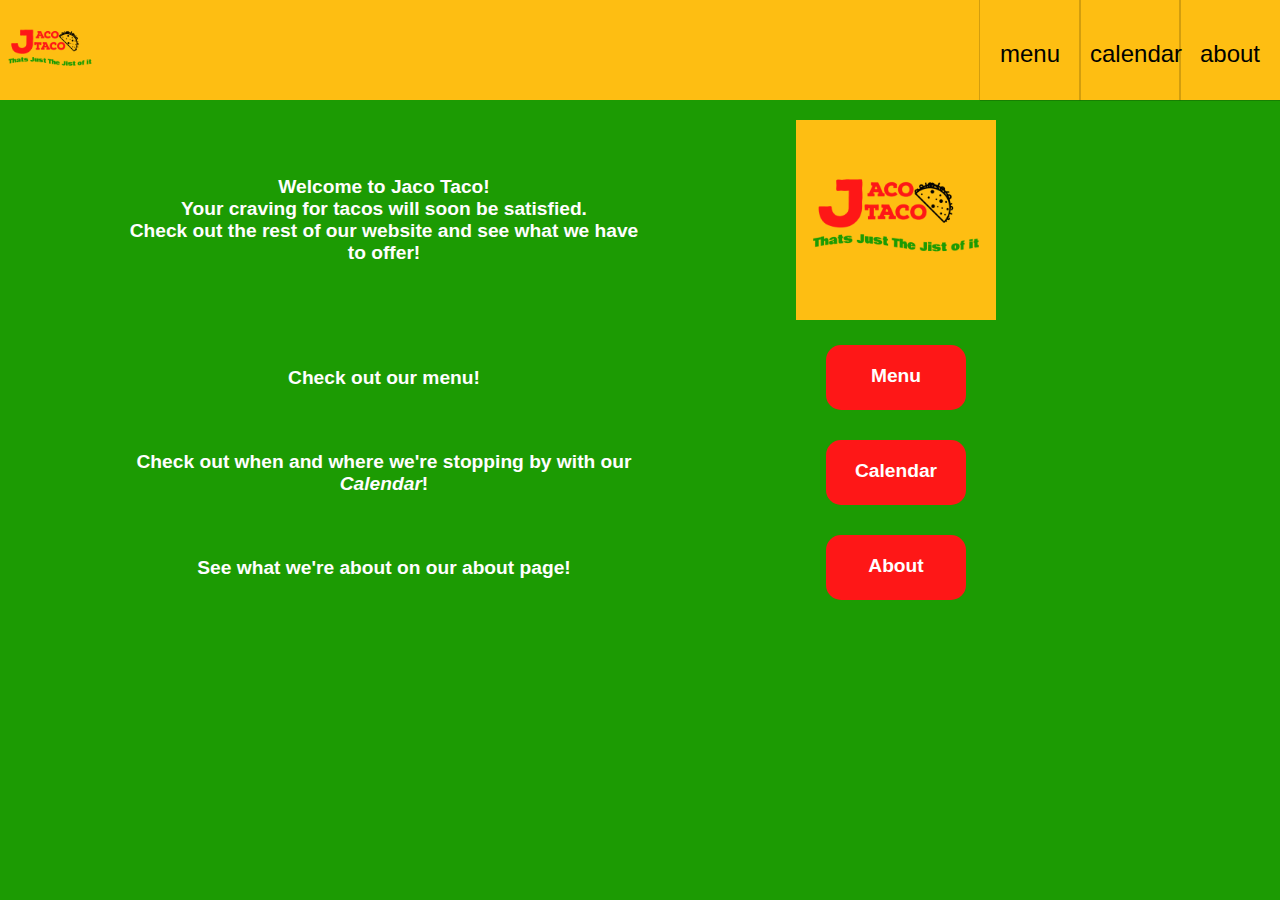
<file: index.html>
<!DOCTYPE html>
<html lang="en">
    <head>
        <meta charset="UTF-8">
        <meta http-equiv="X-UA-Compatible" content="IE=edge">
        <meta name="viewport" content="width=device-width, initial-scale=1.0">
        <title>Jaco Tacos</title>
        <link rel="icon" href="https://www.tacobueno.com/assets/food/tacos/Taco_Crispy_Beef_990x725.jpg">
        <link rel="stylesheet" href="resources/style.css">
    </head>
    <body>
        <div id="navbar">
            <a id="logo" href="index.html"><img src="../resources/images/Jaco Taco-1.png"/></a>
            <ul id="navlinks">
                <li><a href="menu.html"><p>menu</p></a></li>
                <!--<li><a href="map.html"><p>map</p></a></li>-->
                <li><a href="calendar.html"><p>calendar</p></a></li>
                <li><a href="about.html"><p>about</p></a></li>
            </ul>
        </div>
        <div class="wrapper">
            <div class="double">
                <p>Welcome to Jaco Taco!<br>Your craving for tacos will soon be satisfied.<br>Check out the rest of our website and see what we have to offer!</p>
                <img src="resources/images/Jaco Taco-1.png">
            </div>
            <div class="double">
                <p>Check out our menu!</p>
                <a href="menu.html">Menu</a>
            </div>
            <div class="double">
                <p>Check out when and where we're stopping by with our <i>Calendar</i>!</p>
                <div class="buttons">
                    <!--<a href="map.html">Map</a>-->
                    <a href="calendar.html">Calendar</a>
                </div>
            </div>
            <div class="double">
                <p>See what we're about on our about page!</p>
                <a href="about.html">About</a>
            </div>
        </div>
    </body>
</html>
</file>
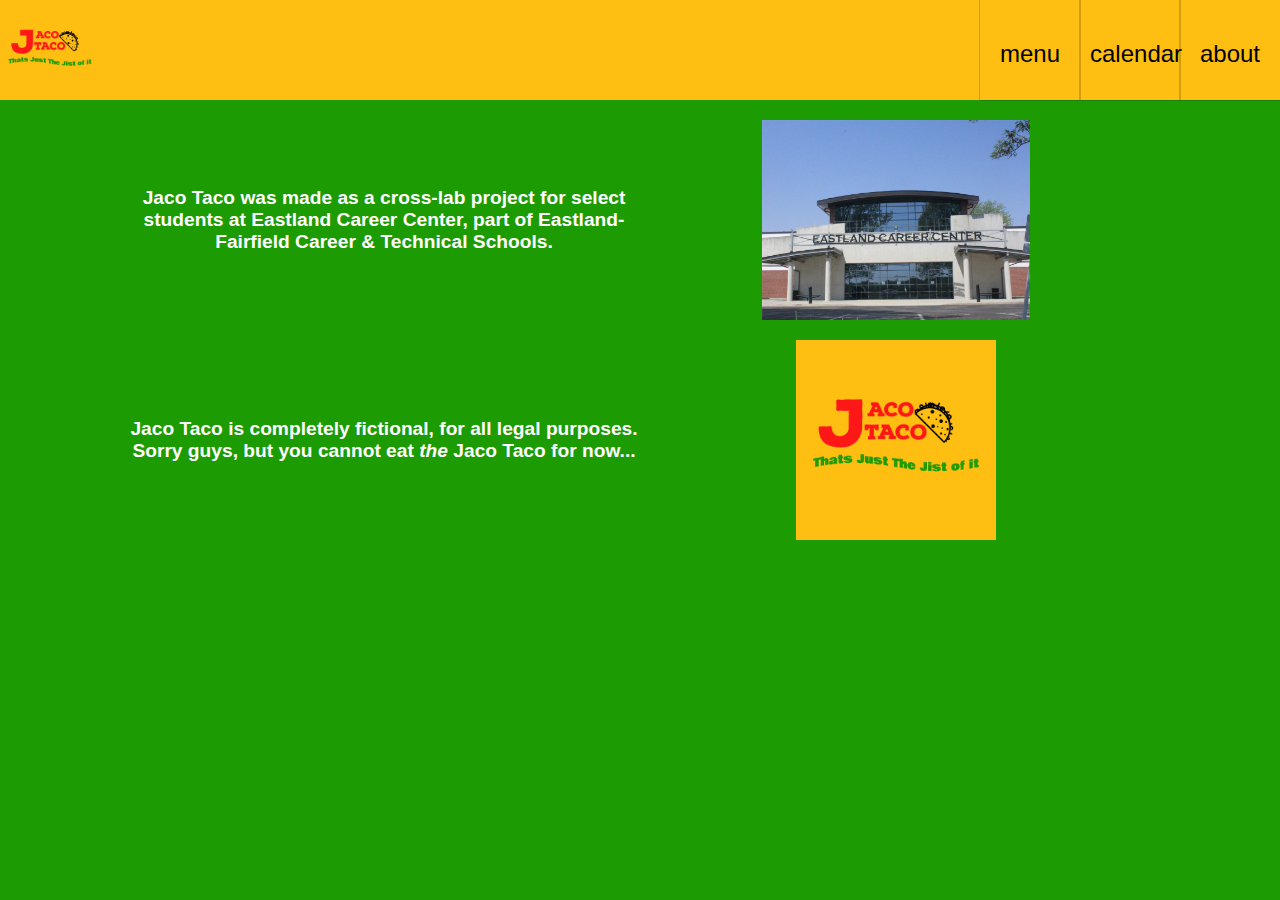
<file: about.html>
<!DOCTYPE html>
<html lang="en">
    <head>
        <meta charset="UTF-8">
        <meta http-equiv="X-UA-Compatible" content="IE=edge">
        <meta name="viewport" content="width=device-width, initial-scale=1.0">
        <title>Jaco Tacos</title>
        <link rel="stylesheet" href="resources/style.css">
        <link rel="icon" href="https://www.tacobueno.com/assets/food/tacos/Taco_Crispy_Beef_990x725.jpg">
    </head>
    <body>
        <div id="navbar">
            <a id="logo" href="index.html"><img src="../resources/images/Jaco Taco-1.png"/></a>
            <ul id="navlinks">
                <li><a href="menu.html"><p>menu</p></a></li>
                <!--<li><a href="map.html"><p>map</p></a></li>-->
                <li><a href="calendar.html"><p>calendar</p></a></li>
                <li><a href="about.html"><p>about</p></a></li>
            </ul>
        </div>
        <div class="wrapper">
            <div class="double">
                <p>Jaco Taco was made as a cross-lab project for select students at Eastland Career Center, part of Eastland-Fairfield Career & Technical Schools.</p>
                <img src="resources/images/the-mage.jfif" alt="Photo of Eastland Career Center"/>
            </div>
            <div class="double">
                <p>Jaco Taco is completely fictional, for all legal purposes. Sorry guys, but you cannot eat <i>the</i> Jaco Taco for now...</p>
                <img src="resources/images/Jaco Taco-1.png" alt="logo"/>
            </div>
        </div>
    </body>
</html>
</file>
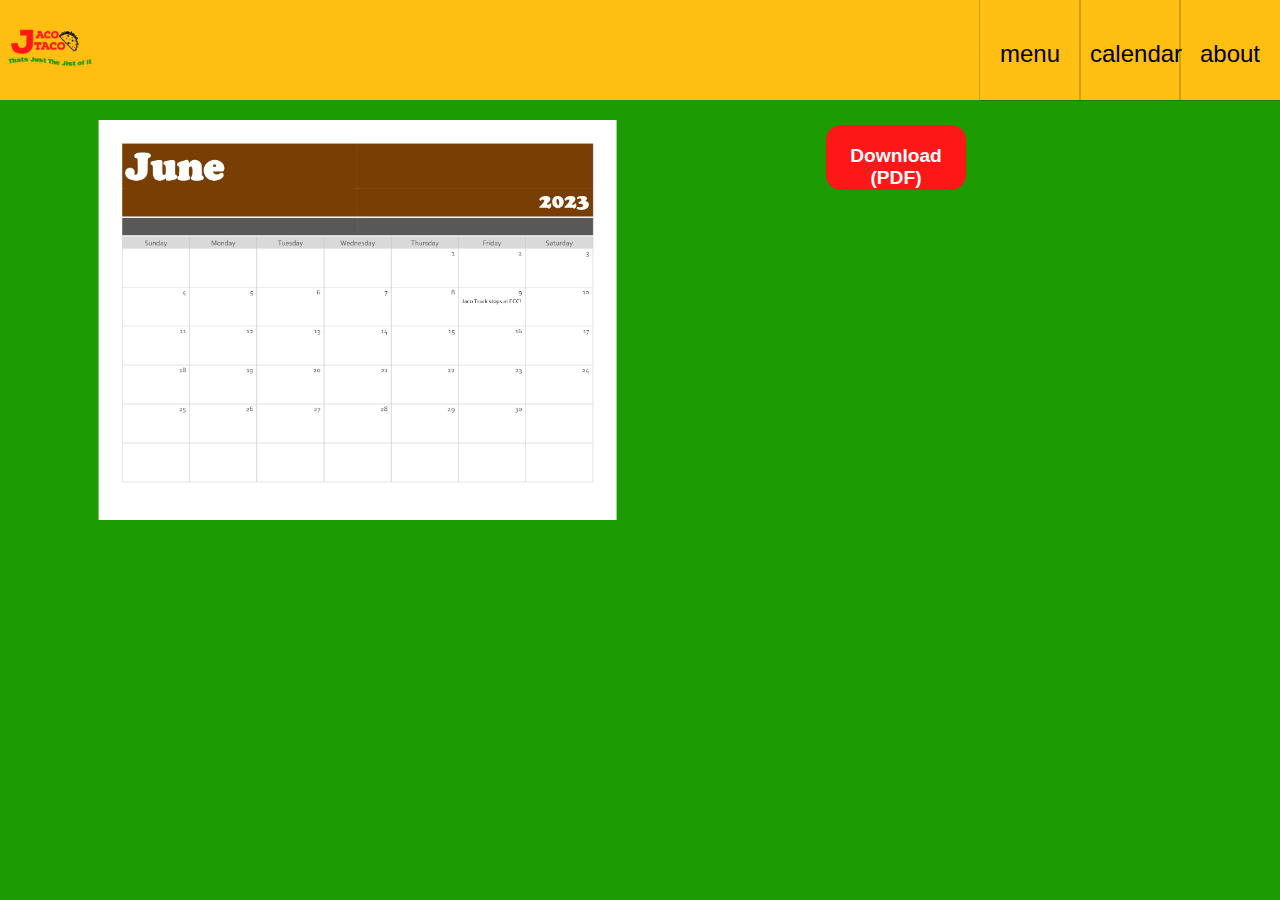
<file: calendar.html>
<!DOCTYPE html>
<html lang="en">
    <head>
        <meta charset="UTF-8">
        <meta http-equiv="X-UA-Compatible" content="IE=edge">
        <meta name="viewport" content="width=device-width, initial-scale=1.0">
        <title>Jaco Tacos</title>
        <link rel="stylesheet" href="resources/style.css">
        <link rel="icon" href="https://www.tacobueno.com/assets/food/tacos/Taco_Crispy_Beef_990x725.jpg">
    </head>
    <body>
        <div id="navbar">
            <a id="logo" href="index.html"><img src="../resources/images/Jaco Taco-1.png"/></a>
            <ul id="navlinks">
                <li><a href="menu.html"><p>menu</p></a></li>
                <!--<li><a href="map.html"><p>map</p></a></li>-->
                <li><a href="calendar.html"><p>calendar</p></a></li>
                <li><a href="about.html"><p>about</p></a></li>
            </ul>
        </div>
        <div class="wrapper">
            <div class="double">
                <img id="cal" src="resources/images/jaco_calendar.jpg" alt="calendar"/>
                <a href="resources/images/jaco_calendar.pdf" download>Download (PDF)</a>
            </div>
        </div>
    </body>
</html>
</file>
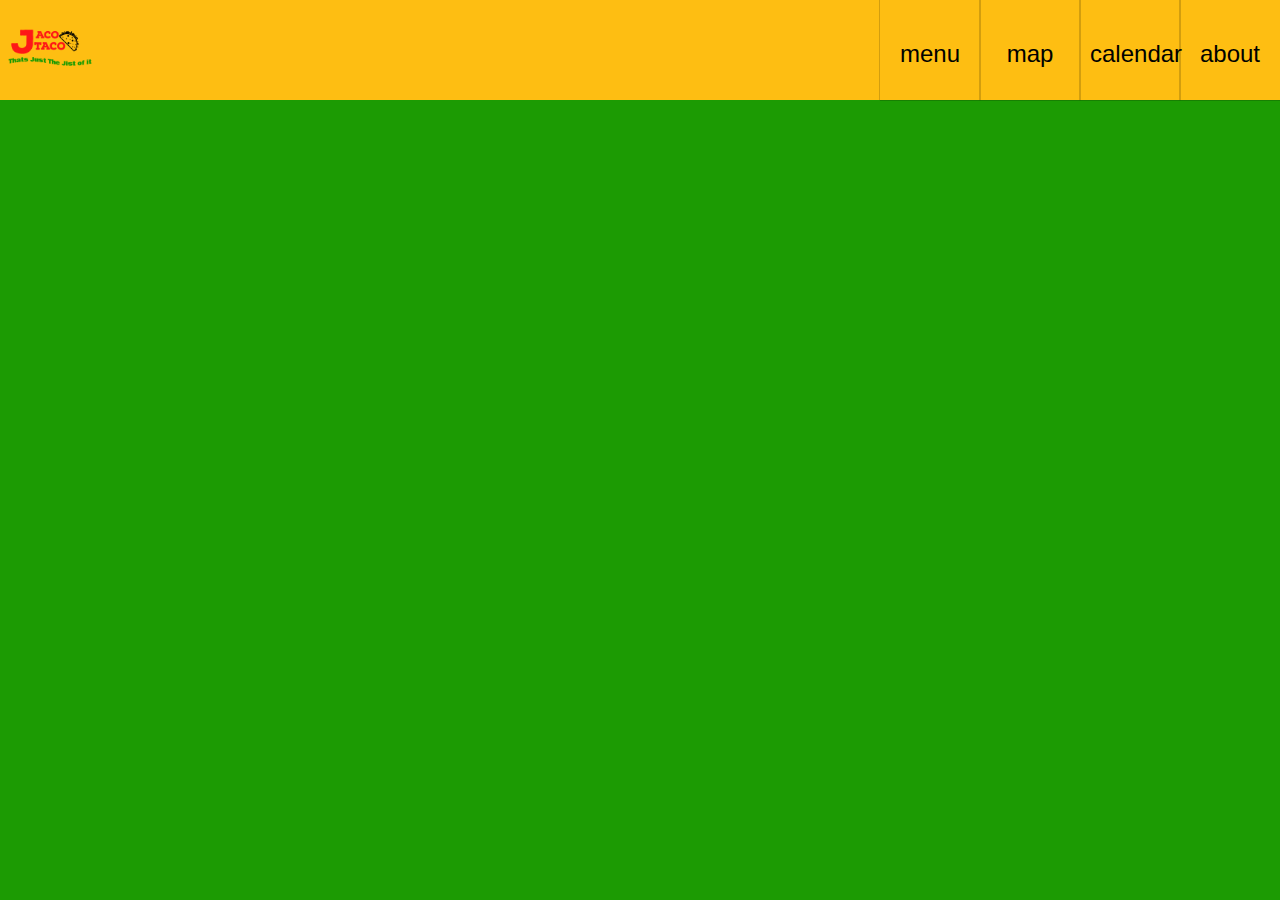
<file: map.html>
<!DOCTYPE html>
<html lang="en">
    <head>
        <meta charset="UTF-8">
        <meta http-equiv="X-UA-Compatible" content="IE=edge">
        <meta name="viewport" content="width=device-width, initial-scale=1.0">
        <title>Jaco Tacos</title>
        <link rel="stylesheet" href="resources/style.css">
        <link rel="icon" href="https://www.tacobueno.com/assets/food/tacos/Taco_Crispy_Beef_990x725.jpg">
    </head>
    <body>
        <div id="navbar">
            <a id="logo" href="index.html"><img src="../resources/images/Jaco Taco-1.png"/></a>
            <ul id="navlinks">
                <li><a href="menu.html"><p>menu</p></a></li>
                <li><a href="map.html"><p>map</p></a></li>
                <li><a href="calendar.html"><p>calendar</p></a></li>
                <li><a href="about.html"><p>about</p></a></li>
            </ul>
        </div>
        <div class="wrapper">

        </div>
    </body>
</html>
</file>
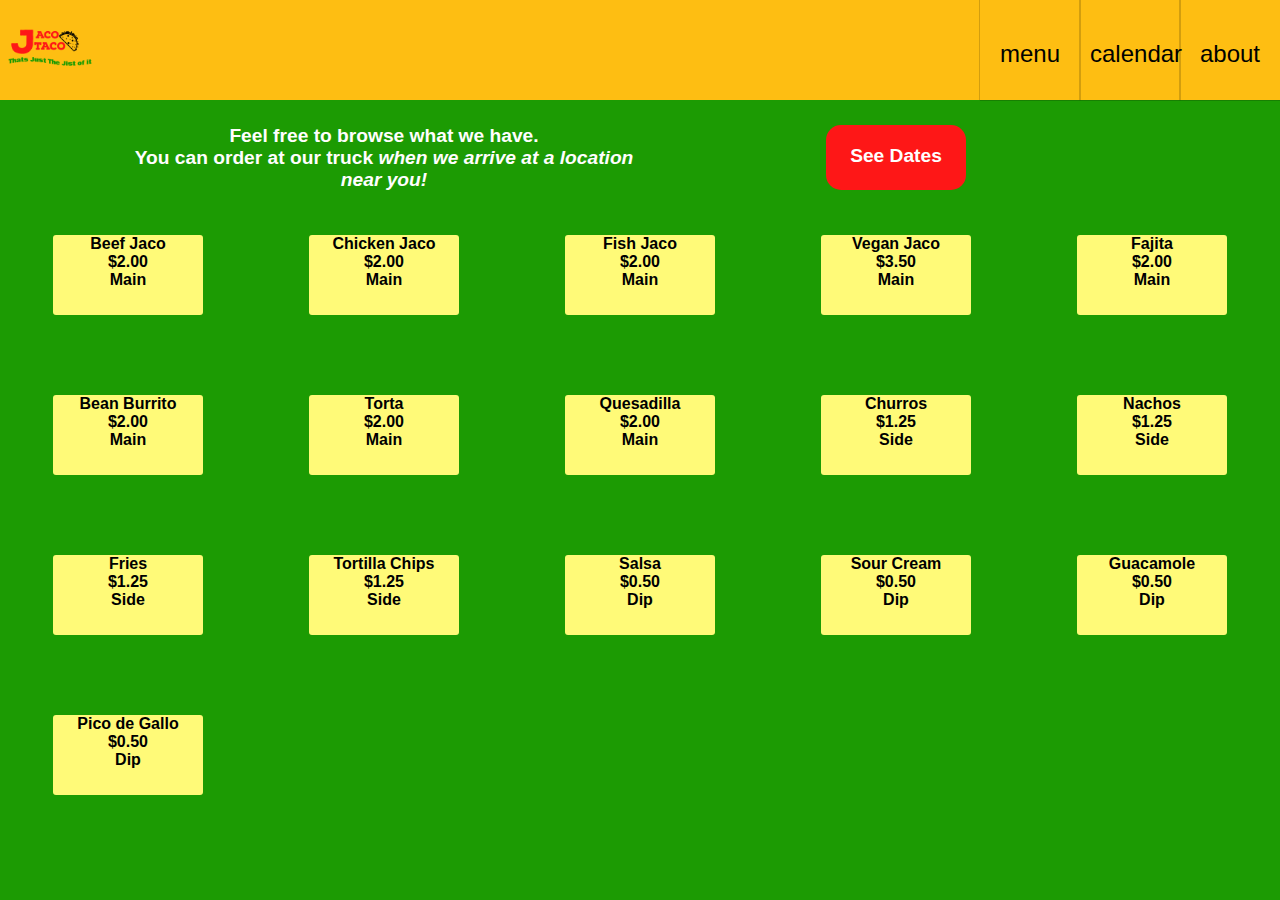
<file: menu.html>
<!DOCTYPE html>
<html lang="en">
    <head>
        <meta charset="UTF-8">
        <meta http-equiv="X-UA-Compatible" content="IE=edge">
        <meta name="viewport" content="width=device-width, initial-scale=1.0">
        <title>Jaco Tacos</title>
        <link rel="icon" href="https://www.tacobueno.com/assets/food/tacos/Taco_Crispy_Beef_990x725.jpg">
        <link rel="stylesheet" href="resources/style.css">
        <link rel="stylesheet" href="resources/menu.css">

        <script src="resources/menu.js"></script>
    </head>
    <body>
        <div id="navbar">
            <a id="logo" href="index.html"><img src="../resources/images/Jaco Taco-1.png"/></a>
            <ul id="navlinks">
                <li><a href="menu.html"><p>menu</p></a></li>
                <!--<li><a href="map.html"><p>map</p></a></li>-->
                <li><a href="calendar.html"><p>calendar</p></a></li>
                <li><a href="about.html"><p>about</p></a></li>
            </ul>
        </div>
        <div class="wrapper">
            <div class="double">
                <p>Feel free to browse what we have.<br>You can order at our truck <i>when we arrive at a location near you!</i></p>
                <a href="calendar.html">See Dates</a>
            </div>
            <div id="wrapping" class="cards-grid">
                <!--Add cards via js-->
            </div>
        </div>
    </body>
</html>
</file>
<file: resources/style.css>
:root
{
    --yellow: #FFFA78;
    --orange: #FEBE12;
    --red: #FE1717;
    --green: #1C9B03;
    --black: #000100;
    --white: #fffefe;
}

*
{
    font-family:'Gill Sans', 'Gill Sans MT', Calibri, 'Trebuchet MS', sans-serif;
}

body
{
    background: var(--green);
    margin: 0;
    overflow-x: hidden;
}

/* NAVBAR */

#navbar
{
    background: var(--orange);
    height: 100px;
}

#logo img
{
    height: 100px;
}

#navlinks
{
    list-style-type: none;
    float: right;
    height: 100px;
    margin: 0;
    padding: 0;
}

#navlinks li
{
    float: left;
    margin: 0;
    height: 100px;
}

#navlinks li a
{
    color: var(--black);
    text-decoration: none;
    display: block;
    padding: 0 10px;
    width: 80px;
    height: 100px;
    box-shadow: 0 0 1px var(--black);
    transition: box-shadow 300ms ease-in-out;
}

#navlinks li a:hover
{
    box-shadow: 0 0 5px var(--black);
}

#navlinks li a p
{
    margin: 0;
    padding: 40px 0;
    height: 20px;
    width: 80px;
    text-align: center;
    font-size: x-large;
}

@media (max-aspect-ratio: 1/1)
{
    #navlinks li a
    {
        width: 60px;
    }

    #navlinks li a p
    {
        width: 60px;
        font-size: larger;
    }
}

/* BODY AREA */

.wrapper
{
    background: var(--green);
    margin: 0;
    width: 100vw;
    height: calc(100vh - 100px);
}

.double
{
    display: grid;
    grid-template-columns: 1fr 1fr;
    width: 80vw;
    margin: auto;
    padding-top: 20px;
}

.double p
{
    font-size: larger;
    font-weight: bold;
    text-align: center;
    color: var(--white);
    margin: auto 0;
    height: auto;
}

.double img
{
    max-width: 300px;
    max-height: 200px;
    margin: auto;
}

.double a
{
    color: var(--white);
    font-size: larger;
    font-weight: bold;
    text-decoration: none;
    text-align: center;
    display: block;
    background: var(--red);
    width: 100px;
    height: 25px;
    padding: 20px;
    border-radius: 15px;
    margin: 5px auto;
}

#cal
{
    scale: 2;
    margin: 100px;
}

@media (max-aspect-ratio: 1/1)
{
    .double
    {
        grid-template-columns: 1fr;
    }

    #cal
    {
        scale: 1.5;
    }
}
</file>
<file: resources/menu.css>
.cards-grid
{
    width: 100vw;
    height: 80%;
    display: grid;
    grid-template-columns: repeat(5, 1fr);
}

.card
{
    margin: auto;
    width: 150px;
    height: 80px;
    background: var(--yellow);
    border-radius: 3px;
    text-align: center;
    font-weight: bold;
}

@media (max-aspect-ratio: 1/1)
{
    .cards-grid
    {
        grid-template-columns: repeat(3, 1fr);
    }
}
</file>
